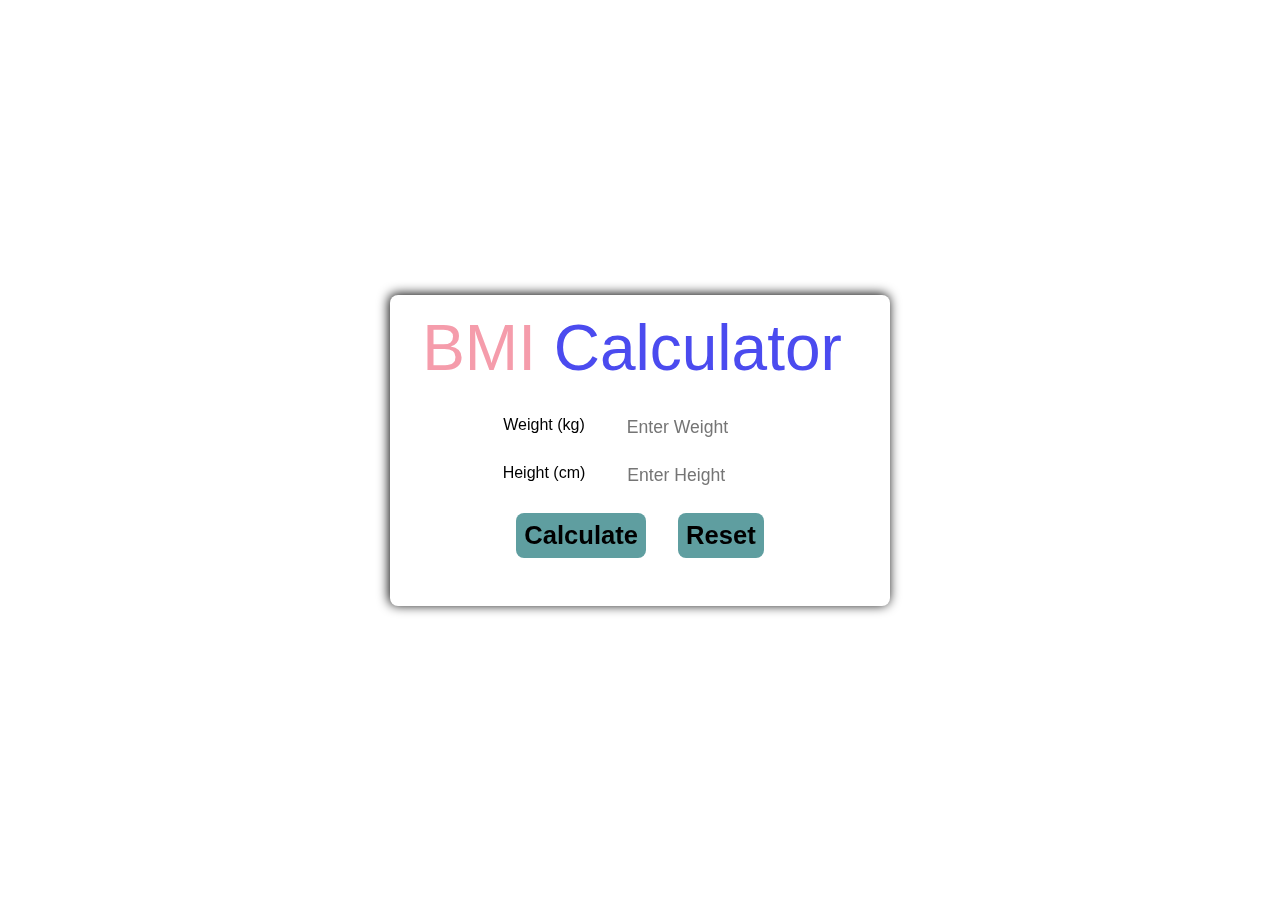
<file: BMI Calculator/index.html>
<!DOCTYPE html>
<html lang="en">
<head>
    <meta charset="UTF-8">
    <meta name="viewport" content="width=device-width, initial-scale=1.0">
    <title>BMI Calculator</title>
    <link rel="stylesheet" href="./style.css">
    <link rel="shortcut icon" href="https://th.bing.com/th/id/OIP.V3TYR9v_eRVVR_w_-oSIbwHaFj?w=198&h=180&c=7&r=0&o=5&dpr=2.2&pid=1.7" type="image/x-icon">
</head>
<body>
    <div class="cl">
        <h1><span>BMI</span> Calculator</h1>
        <div class="input-container">
            <p>Weight (kg)</p>
            <input id="weightInput" type="number" placeholder="Enter Weight">
        </div>
        <div class="input-container">
            <p>Height (cm)</p>
            <input id="heightInput" type="number" placeholder="Enter Height">
        </div>
        <div class="btn">
            <button id="calculate">Calculate</button>
            <button id="reset">Reset</button>
        </div>
        <div id="result" class="result"></div>
    </div>
    <script src="./script.js"></script>
</body>
</html>
</file>
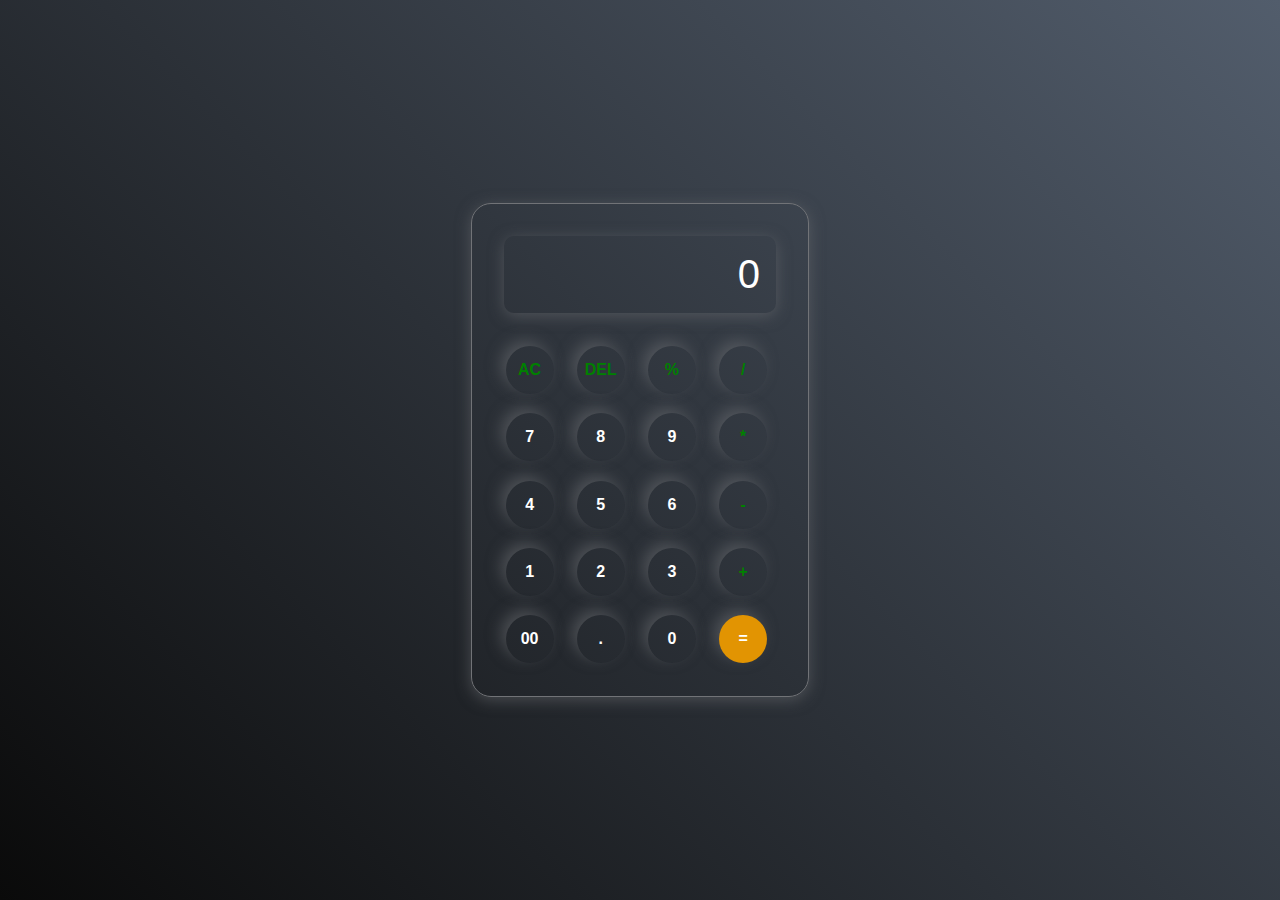
<file: cal/index.html>
<!DOCTYPE html>
<html lang="en">
<head>
    <meta charset="UTF-8">
    <meta name="viewport" content="width=device-width, initial-scale=1.0">
    <title>Calculator </title>
    <link rel="stylesheet" href="./style.css">
</head>
<body>
    <div class="container">
        <input type="text" placeholder="0" id="result">

        <div>
            <button class="operators" onclick="clearResult()">AC</button>
            <button class="operators" onclick="deleteResult()">DEL</button>
            <button class="operators" onclick="insertValue('%')">%</button>
            <button class="operators" onclick="insertValue('/')">/</button>
        </div>
        <div>
            <button onclick="insertValue('7')">7</button>
            <button onclick="insertValue('8')">8</button>
            <button onclick="insertValue('9')">9</button>
            <button class="operators" onclick="insertValue('*')">*</button>
        </div>
        <div>
            <button onclick="insertValue('4')">4</button>
            <button onclick="insertValue('5')">5</button>
            <button onclick="insertValue('6')">6</button>
            <button class="operators" onclick="insertValue('-')">-</button>
        </div>
        <div>
            <button onclick="insertValue('1')">1</button>
            <button onclick="insertValue('2')">2</button>
            <button onclick="insertValue('3')">3</button>
            <button class="operators" onclick="insertValue('+')">+</button>
        </div>
        <div>
            <button onclick="insertValue('00')">00</button>
            <button onclick="insertValue('.')">.</button>
            <button onclick="insertValue('0')">0</button>
            <button class="eqlBtn" onclick="claculate()">=</button>
        </div>
    </div>
    <script src="./script.js"></script>
</body>
</html>
</file>
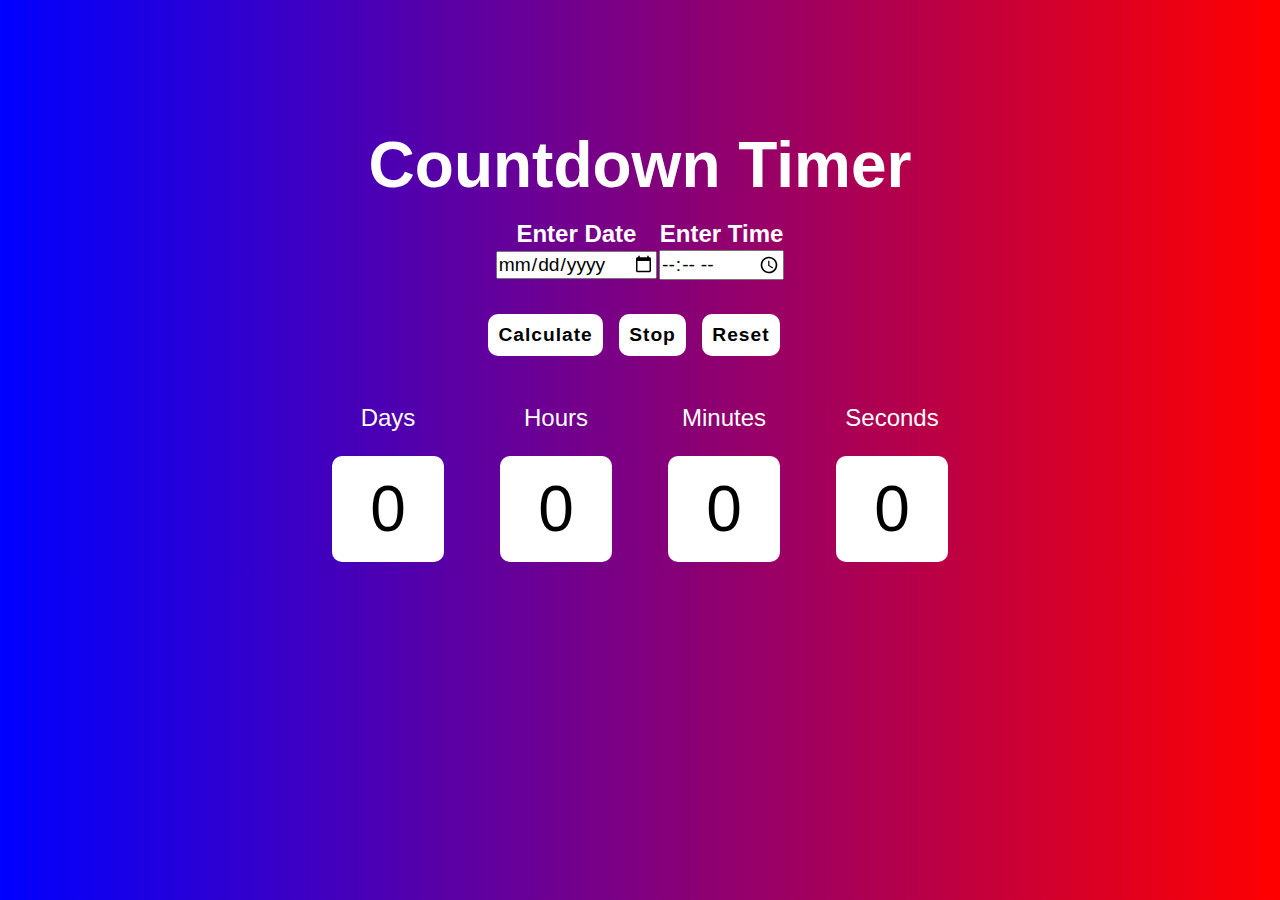
<file: Countdown-Timer/index.html>
<!DOCTYPE html>
<html lang="en">
<head>
    <meta charset="UTF-8">
    <meta name="viewport" content="width=device-width, initial-scale=1.0">
    <title>Countdown Timer</title>
    <link rel="stylesheet" href="./style.css">
</head>
<body>
    <h1>Countdown Timer</h1>
    <table>
        <thead>
            <tr>
                <th>Enter Date</th>
                <th>Enter Time</th>
            </tr>
        </thead>
        <tbody>
            <tr>
                <td><input type="date" id="date"></td>
                <td><input type="time" id="time"></td>
            </tr>
        </tbody>
    </table>
    <button id="calculate">Calculate</button>
    <button id="stop">Stop</button>
    <button id="reset">Reset</button>

    <div class="cntDown">
        <div class="d d1">
            <p>Days</p>
            <div id="count-days">0</div>
        </div>
        <div class="d">
            <p>Hours</p>
            <div id="count-hours">0</div>
        </div>
        <div class="d d1">
            <p>Minutes</p>
            <div id="count-minutes">0</div>
        </div>
        <div class="d">
            <p>Seconds</p>
            <div id="count-seconds">0</div>
        </div>
    </div>
    <script src="./script.js"></script>
</body>
</html>
</file>
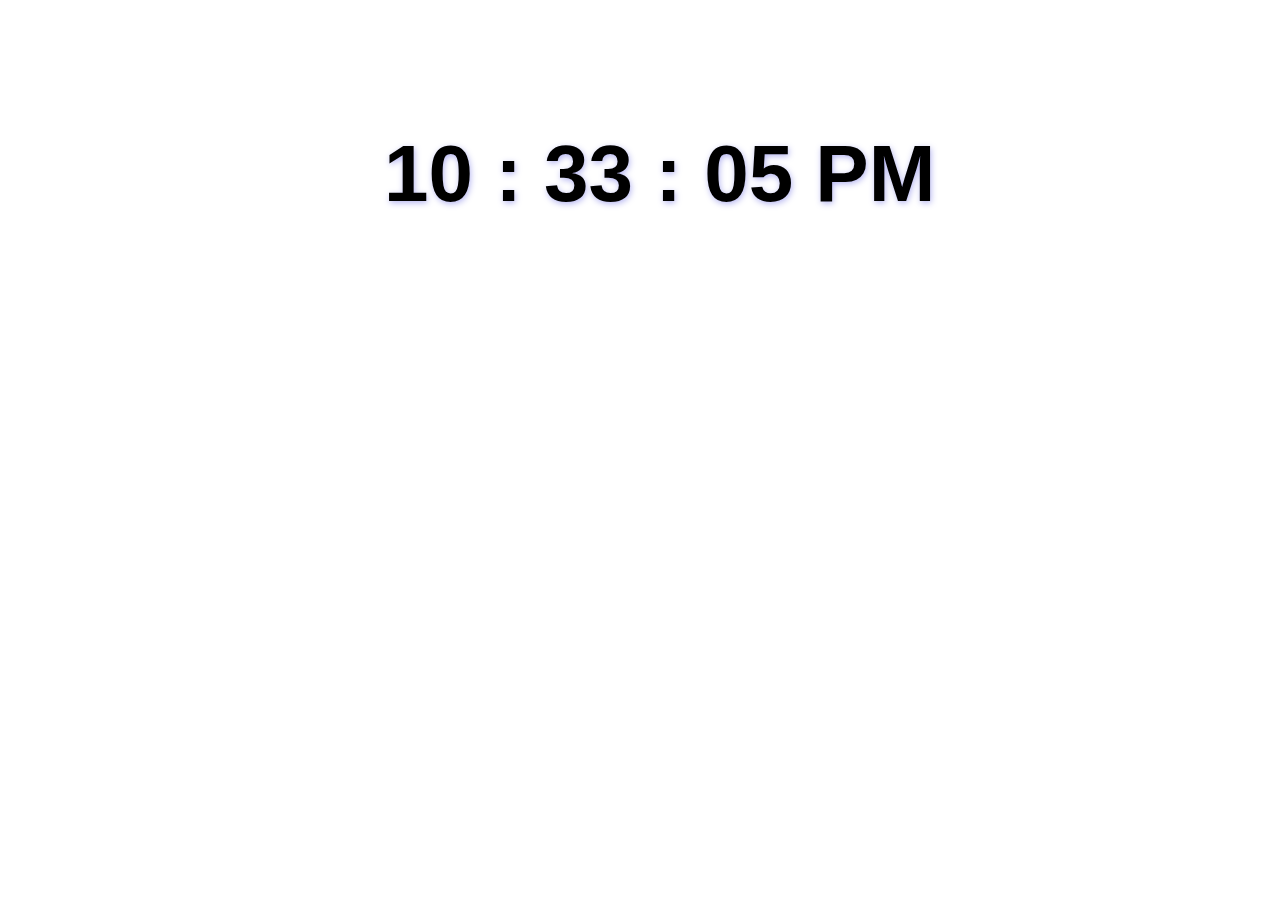
<file: digital-clock/index.html>
<!DOCTYPE html>
<html lang="en">
<head>
    <meta charset="UTF-8">
    <meta name="viewport" content="width=device-width, initial-scale=1.0">
    <title>Digital Clock</title>
    <link rel="stylesheet" href="./style.css">
</head>
<body onload="displayTime()">
    <h1 id="display">
    </h1>
    <script src="./script.js"></script>
</body>
</html>
</file>
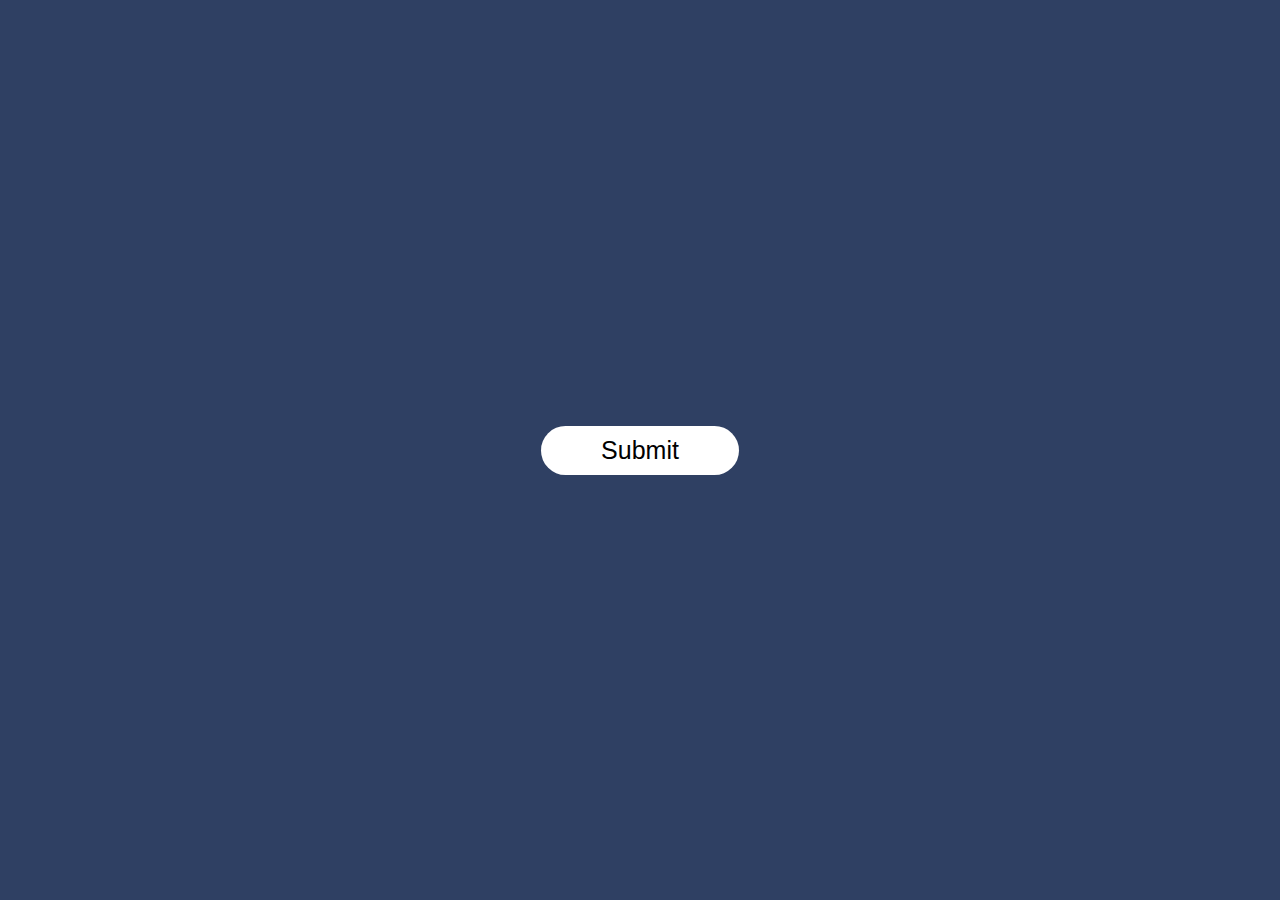
<file: popup/index.html>
<!DOCTYPE html>
<html lang="en">
<head>
    <meta charset="UTF-8">
    <meta name="viewport" content="width=device-width, initial-scale=1.0">
    <title>Popup || Modal Box</title>
    <link rel="stylesheet" href="./style.css">
</head>
<body>
    <div class="container">
        <button type="submit" class="btn" onclick="openPopup()" >Submit</button>
        <div class="popup" id="popup">
            <img src="./check.png" alt="Image Loading...">
            <h2>Thank you</h2>
            <p>Your details has been successfully submitted.</p>
            <button type="button" onclick="closePopup()">OK</button>
        </div>
    </div>
    <script src="./script.js"></script>
</body>
</html>
</file>
<file: BMI Calculator/style.css>
* {
    margin: 0;
    padding: 0;
    box-sizing: border-box;
    font-family: Arial, Helvetica, sans-serif;
}

body {
    background: url("https://looseweightez.com/wp-content/uploads/2020/08/19-Weight-Loss-Tips-That-Actually-Work-scaled.jpg") center/cover no-repeat;
    display: flex;
    justify-content: center;
    align-items: center; 
    height: 100vh; 
}

.cl {
    backdrop-filter: blur(10px);
    padding: 1rem;
    border-radius: 0.5rem;
    text-align: center;
    box-shadow: -1px -1px 12px;
    transition: box-shadow 0.3s;
}

.cl:hover,
button:hover {
    box-shadow: 2px 2px 11px ;
}
.cl h1 {
    margin: 0 2rem 1rem 1rem;
    font-size: 4rem;
    font-weight: 400;
    color: rgb(75, 75, 239);
}
h1 span{
    color: rgb(245, 156, 171);
}
.input-container {
    display: flex;
    justify-content: center;
    align-items: center;
    padding: 0.5rem;
}
.input-container input {
    height: 2rem;
    width: 11rem;
    margin-left: 1rem;
    border: none;
    font-size: 1.5rem;
    padding: 1rem;
}
.input-container input::placeholder {
    font-size: 1.1rem;
    padding: 10px;
}
.btn {
    display: flex;
    justify-content: center;
    gap: 2rem;
    margin: 1rem 0;
}
button {
    color: black;
    background-color: cadetblue;
    font-weight: 700;
    cursor: pointer;
    padding: 0.5rem;
    border-radius: 0.5rem;
    border: none;
    font-size: 1.6rem;
}
#result{
    margin-top: 2rem;
    font-size: 1.5rem;
}
</file>
<file: cal/style.css>
*{
    margin: 0;
    padding: 0;
    box-sizing: border-box;
}
body{
    width: 100%;
    height: 100vh;
    display: grid;
    place-items: center;
    background: linear-gradient(45deg,#0a0a0a,#525d6c);
}
.container{
    border: 1px solid #717377;
    padding: 1.5rem;
    border-radius: 20px;
    background: transparent;
    box-shadow: 0px 3px 15px rgba(113, 115,119, 0.5);
}
input{
    width: 17rem;
    color: white;
    border: none;
    padding: 1rem;
    margin: 0.5rem;
    background: transparent;
    text-align: right;
    cursor: pointer;
    font-size: 2.5rem;
    border-radius: 10px;
    margin-bottom: 1.5rem;
    box-shadow: 0px 3px 15px rgba(113, 115,119, 0.5);
}
input::placeholder{
    color: white;
}
button{
    border: none;
    width: 3rem;
    height: 3rem;
    border-radius: 50%;
    margin: 0.6rem;
    box-shadow: -5px -5px 15px rgba(113, 115,119, 0.5);
    font-weight: 700;
    font-size: 1rem;
    background: transparent;
    color: white;
    cursor: pointer;
}
button:hover{
    border: 1px solid white;
}
.operators{
    color: green;
}
.eqlBtn{
    background-color: rgb(226, 148, 2);
}
</file>
<file: Countdown-Timer/style.css>
*{
    margin: 0;
    padding: 0;
    box-sizing: border-box;
    font-family: 'Trebuchet MS', 'Lucida Sans Unicode', 'Lucida Grande', 'Lucida Sans', Arial, sans-serif;
}
body{
    padding-top: 10%;
    text-align: center;
    background: linear-gradient(90deg , blue, red);
}
h1{
    color: white;
    font-size: 4rem;
    margin-bottom: 1rem;
}
table{
    margin: auto;
}
th{
    font-size: 1.5rem;
    color: white;
}
input{
    font-size: 1.2rem;
}
button{
    margin-top: 2rem;
    padding: 10px;
    border-radius: 10px;
    font-size: 1.2rem;
    font-weight: 600;
    background-color: white;
    border: none;
    margin-right: 12px;
    letter-spacing: 1px;
}
button:hover{
    background-color: rgb(225, 222, 220);
}
p{
    color: white;
   font-size: 1.5rem;
   margin: 1.5rem 0;
}
.cntDown{
    display: flex;
    justify-content: center;
    gap: 2.5rem;
}
.d div{
    width: 7rem;
    padding: 1rem 2rem;
    background-color: white;
    font-size: 4rem;
    color: black;
    border-radius: 10px;
}
.d{
    margin-top: 1rem;
    padding: 0.5rem;
    animation: floatUp 2s ease-in-out infinite;
}
.d1{
    animation: floatDown 2s ease-in-out infinite;
}

@keyframes floatUp{
    0%, 100%{
        transform: translateY(10px);
    }
    50%{
        transform: translateY(-10px);
    }
}

@keyframes floatDown{
    0%, 100%{
        transform: translateY(-10px);
    }
    50%{
        transform: translateY(10px);
    }
}
</file>
<file: digital-clock/style.css>
*{
    margin: 0;
    padding: 0;
    box-sizing: border-box;
}
h1{
    font-family: 'Franklin Gothic Medium', 'Arial Narrow', Arial, sans-serif;
    font-size: 5rem;
    margin-left: 30%;
    margin-top: 10%;
    filter: drop-shadow(1px 2px 3px rgb(182,182,241));
}
</file>
<file: popup/style.css>
*{
    margin: 0;
    padding: 0;
    box-sizing: border-box;
    font-family: 'Franklin Gothic Medium', 'Arial Narrow', Arial, sans-serif;
}
.container{
    width: 100%;
    height: 100vh;
    background: #2f4063;
    display: flex;
    align-items: center;
    justify-content: center;

}
.btn{
    padding: 10px 60px;
    background-color: white;
    border: none;
    outline: none;
    cursor: pointer;
    font-size: 25px;
    font-weight: 200;
    border-radius: 30px;
}
.popup{
    width: 400px;
    background: white;
border-radius: 10px;
position: absolute;
top: 0;
left: 50%;
transform: translate(-50%,-50%) scale(0.1);
text-align: center;
padding: 0 50px 40px;
visibility: hidden;
transition: transform 0.4s , top 0.4s;
}
.open-popup{
    visibility: visible;
    top: 50%;
    transform: translate(-50%,-50%) scale(1);
}
.popup img{
    width: 100px;
    margin-top: -50px;
    border-radius: 50%;
    box-shadow: 0 2px 5px rgba(0, 0, 0, 0.5);
}
.popup h2{
    font-size: 40px;
    margin: 30px 0 10px ;
}
.popup p{
    width: 100%;
    margin-top: 20px;
    padding: 10px 0;
    font-size: 16px;
}
.popup button{
    width: 60%;
    margin-top: 20px;
    padding: 10px 0;
    background-color: rgb(73, 240, 73);
    outline: none;
    cursor: pointer;
    border: none;
    border-radius: 10px;
    font-size: 18px;
    letter-spacing: 2px;
    box-shadow: 0 5px 5px rgba(0, 0, 0, 0.7);
    
}
</file>
